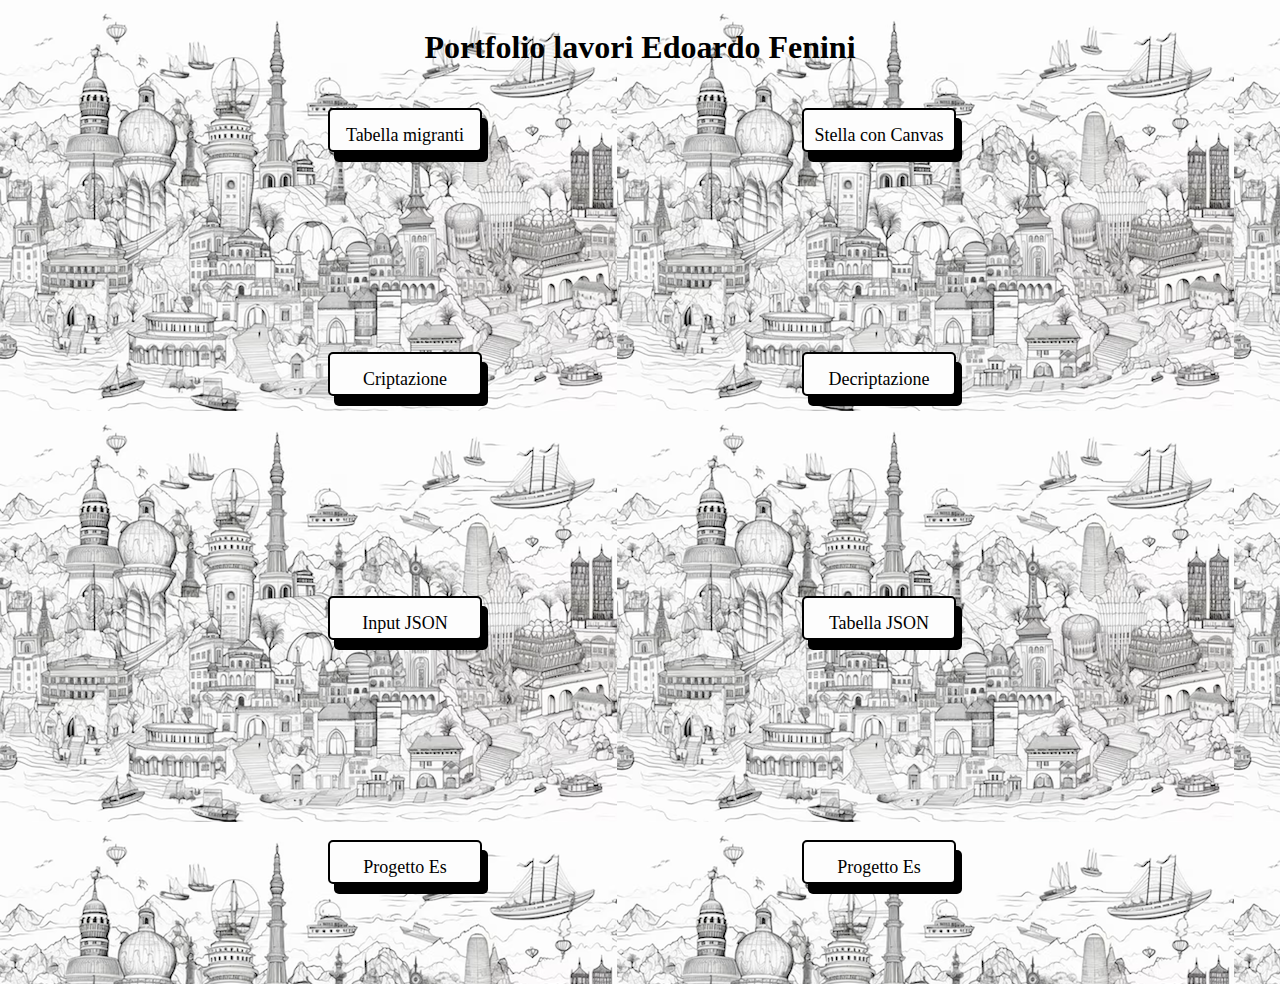
<file: index.html>
<!DOCTYPE html>
<html>
    <head>
        <style>
            body {
                text-align: center;
                background-image: url("image.png");
            }
            
           .classe {
            background-color: rgb(253, 253, 253);

            text-align: center;

            height: 40px;
            width: 150px;
            border: 2px solid black;
            border-radius: 5px;

            transition-duration: 0.8s;
            box-shadow: 6px 10px black;

            float: left;

            margin-left: 320px;
            margin-top: 100px;
            margin-bottom: 100px;
           }
            


           .classe:hover {
            transform: scale(1.1);
            box-shadow: 8px 15px black;
           }

           .testo {
            margin-top: 10%;
            color: black;
            font-size: large;
           }

           .titolo {
            height: 80px;
            width: 700px;

            position: absolute;
            left: 50%;
            margin-left: -350px;
           }
           

        </style>
    </head>
    <body>
        <div class="titolo">   
            <H1 class="titoloT">Portfolio lavori Edoardo Fenini</H1>
        </div>
        



        <div>
            <a href="tabellaMigranti.html" class="link"><div class="classe"><p class="testo">Tabella migranti</p></div></a>
            <a href="canvas.html" class="link"><div class="classe"><p class="testo">Stella con Canvas</p></div></a>
            <a href="criptazione.html" class="link"><div class="classe"><p class="testo">Criptazione</p></div></a>
            <a href="decriptazione.html" class="link"><div class="classe"><p class="testo">Decriptazione</p></div></a>
        </div>
        <div>
            <a href="ricwzioneDatiJSON.html" class="link"><div class="classe"><p class="testo">Input JSON</p></div></a>
            <a href="tabellaDatiJSON.html" class="link"><div class="classe"><p class="testo">Tabella JSON</p></div></a>
            <a href="www.google.com" class="link"><div class="classe"><p class="testo">Progetto Es</p></div></a>
            <a href="www.google.com" class="link"><div class="classe"><p class="testo">Progetto Es</p></div></a>
        </div>





        
    </body>
</html>
</file>
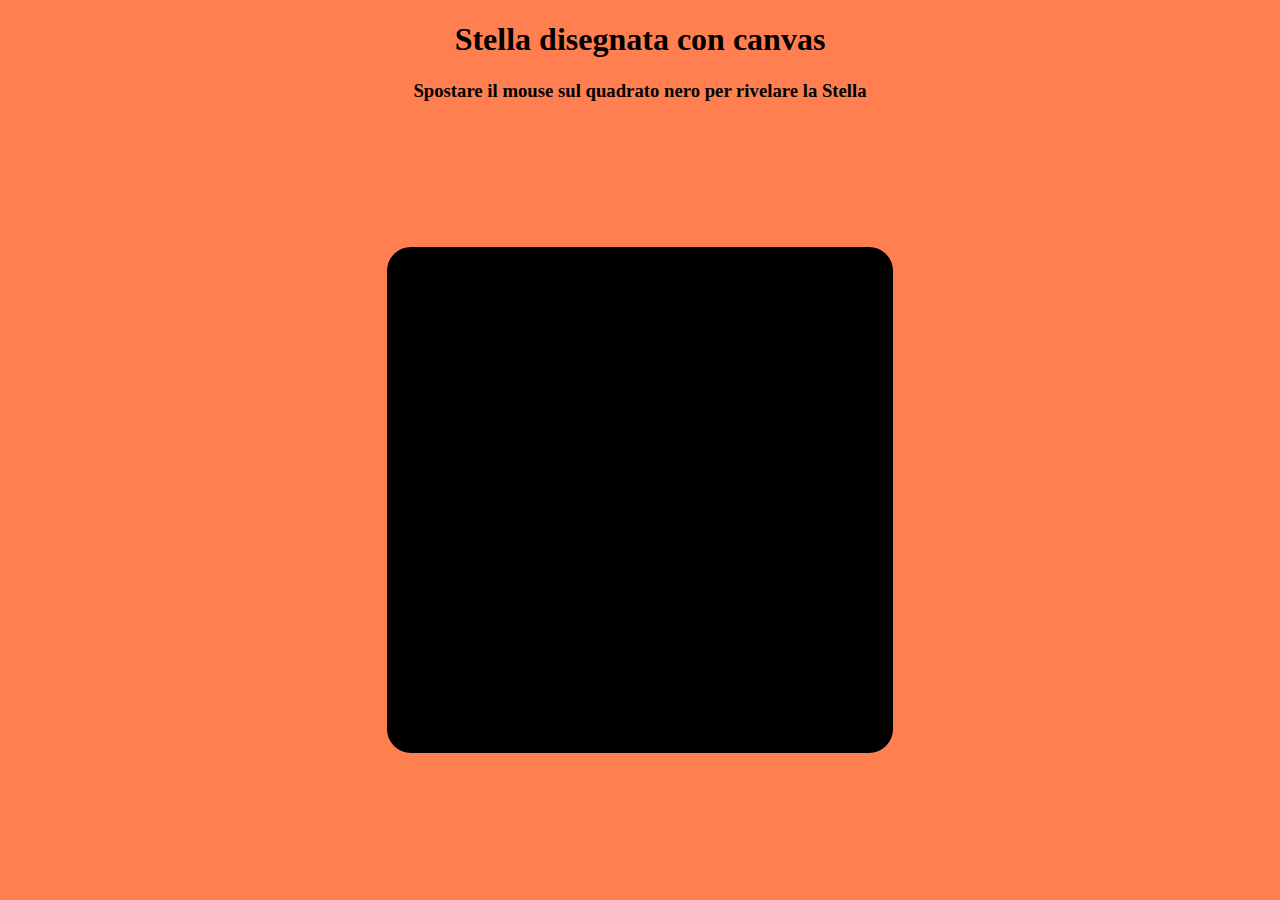
<file: canvas.html>
<!DOCTYPE html>
<html>
    <head>
        <style>
            body {
                background-color: coral;
                text-align: center;
            }
            .canvas {
                margin-top: 10%;
                background-color: black;
                border-radius: 24px;
                border: white;
                border-width: 2px;
                border: solid;
                transition-duration: 0.5s;
            }
            .canvas:hover {
                background-color: bisque;
            }



            .titolo {
                font-family: 'Times New Roman', Times, serif;
                transition-duration: 0.5s;
            }

            .titolo:hover {
                font-size: xx-large;
            }

            .istruzioni {
                font-family: 'Times New Roman', Times, serif;
                transition-duration: 0.5s;
            }
            .istruzioni:hover {
                font-size: x-large;
            }



        </style>
    </head>
    <body>
        <h1 class="titolo">Stella disegnata con canvas</h1>
        <h3 class="istruzioni">Spostare il mouse sul quadrato nero per rivelare la Stella</h3>


        <canvas id="myCanvas" width="500" height="500" class="canvas"></canvas>


        


        <script>
            const canvas = document.getElementById("myCanvas");
            const ctx = canvas.getContext("2d");


            ctx.moveTo(250, 100); // Punta superiore
            ctx.lineTo(290, 190); // Angolo destro alto
            ctx.stroke();

            ctx.moveTo(290, 190);
            ctx.lineTo(380, 190); // Angolo destro basso
            ctx.stroke();

            ctx.moveTo(380, 190);
            ctx.lineTo(310, 250); // Punta inferiore destra
            ctx.stroke();

            ctx.moveTo(310, 250);
            ctx.lineTo(340, 340); // Angolo destro basso
            ctx.stroke();

            ctx.moveTo(340, 340);
            ctx.lineTo(250, 280); // Punta inferiore
            ctx.stroke();

            ctx.moveTo(250, 280);
            ctx.lineTo(160, 340); // Angolo sinistro basso
            ctx.stroke();

            ctx.moveTo(160, 340);
            ctx.lineTo(190, 250); // Punta inferiore sinistra
            ctx.stroke();

            ctx.moveTo(190, 250);
            ctx.lineTo(120, 190); // Angolo sinistro alto
            ctx.stroke();

            ctx.moveTo(120, 190);
            ctx.lineTo(210, 190); // Angolo sinistro basso
            ctx.stroke();

            ctx.moveTo(210, 190);
            ctx.lineTo(250, 100); // Punta superiore
            ctx.stroke();



            

        </script>
    </body>
</html>
</file>
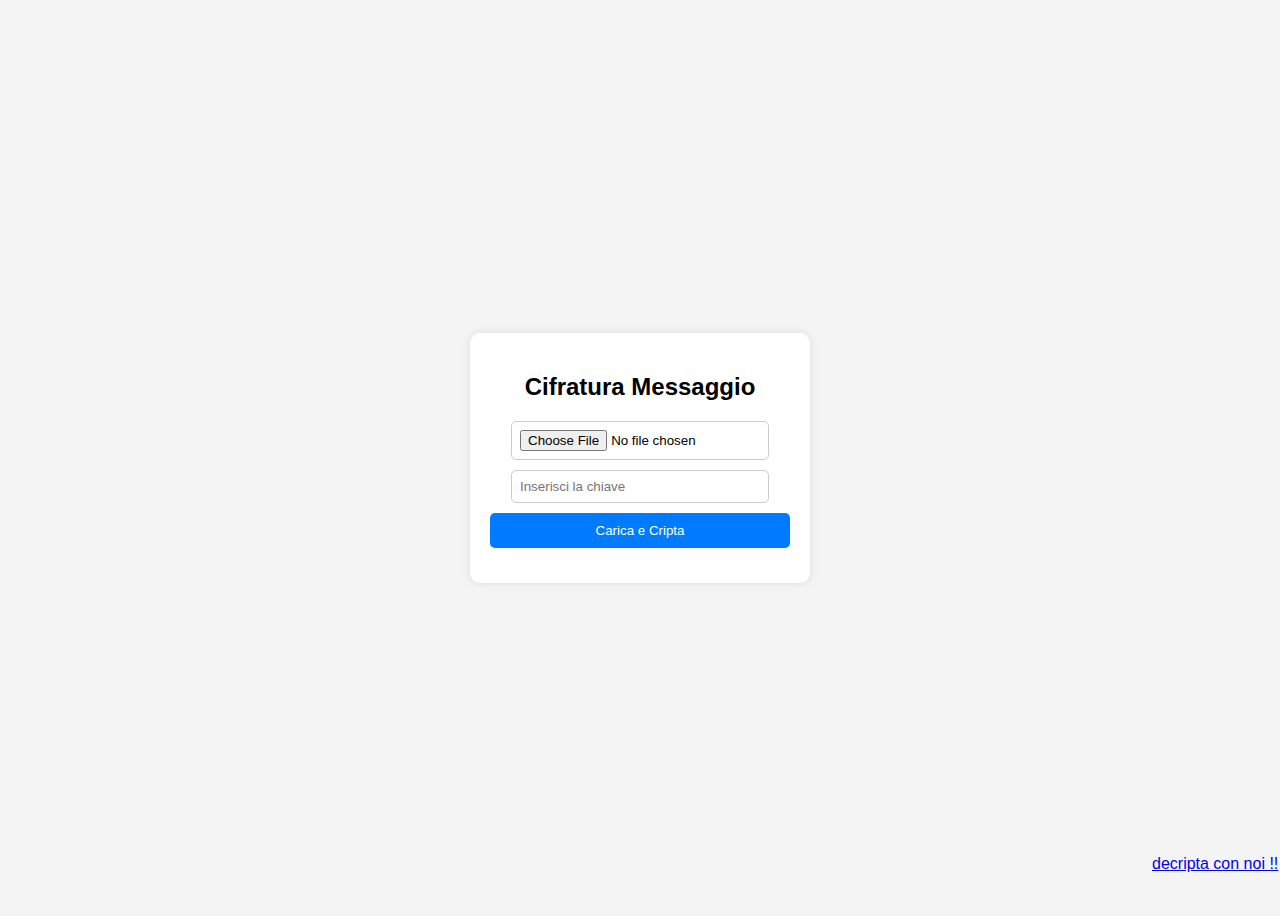
<file: criptazione.html>
<!DOCTYPE html>
<html>
    <head>
        <style>
            body {
                font-family: Arial, sans-serif;
                display: flex;
                justify-content: center;
                align-items: center;
                height: 100vh;
                background-color: #f4f4f4;
            }
            .container {
                background: white;
                padding: 20px;
                border-radius: 10px;
                box-shadow: 0 0 10px rgba(0, 0, 0, 0.1);
                text-align: center;
                width: 300px;
            }
            .input {
                display: block;
                width: 80%;
                margin: 10px auto;
                padding: 8px;
                border: 1px solid #ccc;
                border-radius: 5px;
            }
            .btn {
                background-color: #007bff;
                color: white;
                border: none;
                padding: 10px 15px;
                cursor: pointer;
                border-radius: 5px;
                width: 100%;
            }
            .btn:hover {
                background-color: #0056b3;
            }
            .output {
                margin-top: 15px;
                font-weight: bold;
            }
            .decripta {
                position: absolute;
                top: 95%;
                left: 90%;
            }
        </style>
    </head>
    <body>
        <div class="container">
            <h2>Cifratura Messaggio</h2>
            <input type="file" id="fileInput" class="input">
            <input type="text" id="Chiave" class="input" placeholder="Inserisci la chiave">
            <button class="btn" onclick="cripta()">Carica e Cripta</button>
            <div id="Output" class="output"></div>
        </div>
        <a href="decriptazione.html" class="decripta">decripta con noi !!</a>
        <script>
            function cripta() {
                const file = document.getElementById("fileInput").files[0];
                if (!file) return;
                const reader = new FileReader();
                reader.onload = function(event) {
                    let stream = event.target.result;
                    console.log(stream)
                    stream = stream.split(';;')
                    console.log(stream)

                    let messaggio = stream[0]
                    
                    let chiaveArr = document.getElementById("Chiave").value.split(":");
                    let chiave = 0;
                    for (let i = 0; i < chiaveArr.length; i++) {
                        chiave += parseInt(chiaveArr[i]);
                    }
                    const caratteri = stream[1];
                    localStorage.setItem("alfabeto", stream[1]);
                    let messaggio_criptato = "";
                    for (let i = 0; i < messaggio.length; i++) {
                        let index = caratteri.indexOf(messaggio[i]);
                        if (index !== -1) {
                            messaggio_criptato += caratteri[(index + chiave) % caratteri.length];
                        } else {
                            messaggio_criptato += messaggio[i];
                        }
                    }
                    document.getElementById("Output").textContent = messaggio_criptato;
                    localStorage.setItem("messaggio criptato", messaggio_criptato);
                };
                reader.readAsText(file);
            }
        </script>
    </body>
</html>
</file>
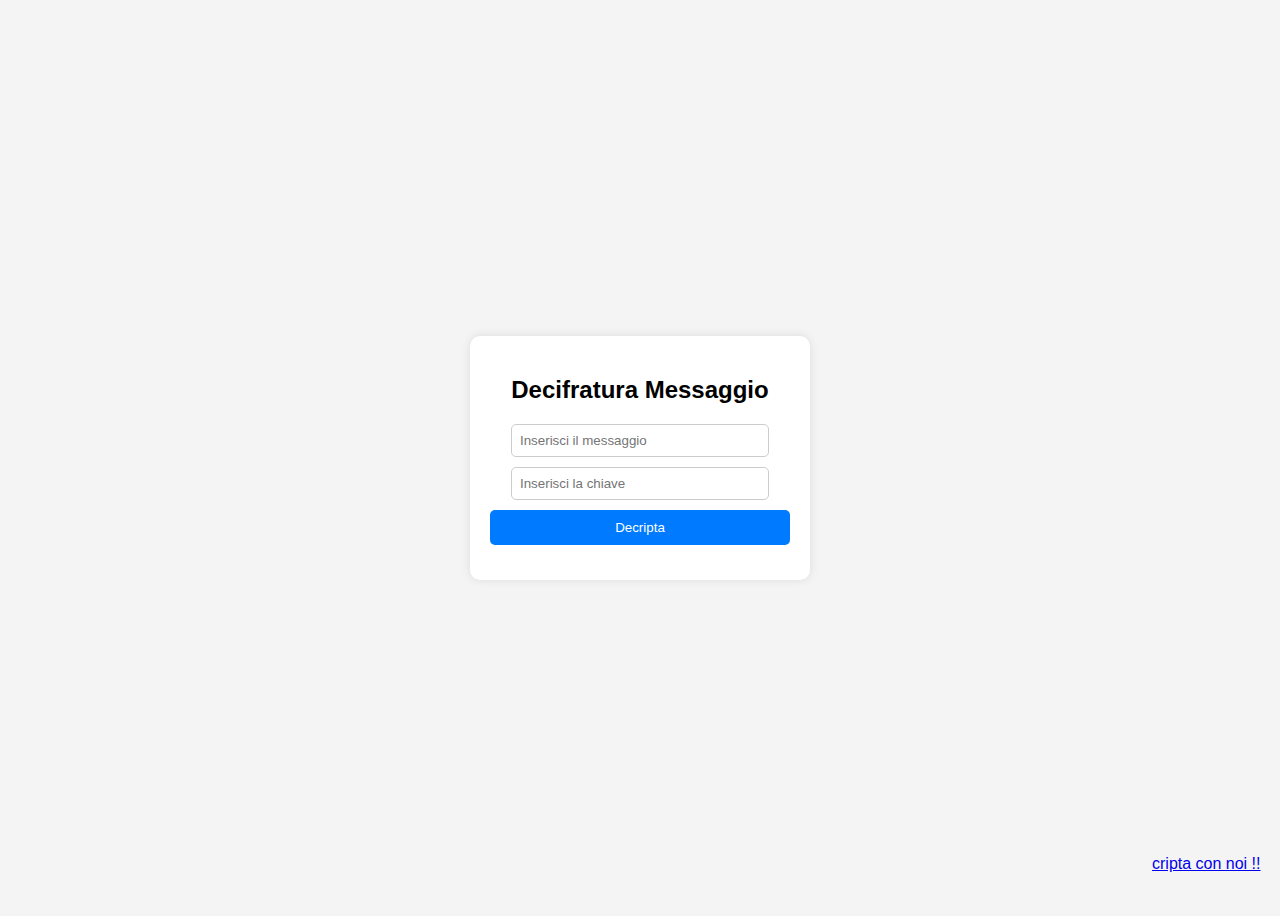
<file: decriptazione.html>
<!DOCTYPE html>
<html>
    <head>



        <style>
            body {
    font-family: Arial, sans-serif;
    display: flex;
    justify-content: center;
    align-items: center;
    height: 100vh;
    background-color: #f4f4f4;
}

.container {
    background: white;
    padding: 20px;
    border-radius: 10px;
    box-shadow: 0 0 10px rgba(0, 0, 0, 0.1);
    text-align: center;
    width: 300px;
}

.input {
    display: block;
    width: 80%;
    margin: 10px auto;
    padding: 8px;
    border: 1px solid #ccc;
    border-radius: 5px;
}

.btn {
    background-color: #007bff;
    color: white;
    border: none;
    padding: 10px 15px;
    cursor: pointer;
    border-radius: 5px;
    width: 100%;
}

.btn:hover {
    background-color: #0056b3;
}

.output {
    margin-top: 15px;
    font-weight: bold;
}
.cripta {
    position: absolute;
    top: 95%;
    left: 90%;
}
        </style>
    </head>
    <body>
        

    <div class="container">
        <h2>Decifratura Messaggio</h2>
        <input type="text" id="Messaggio" class="input" placeholder="Inserisci il messaggio">
        <input type="text" id="Chiave" class="input" placeholder="Inserisci la chiave">
        <button id="Cripta" class="btn" onclick="decripta()">Decripta</button>
        <div id="Output" class="output"></div>
    </div>


    <a href="criptazione.html" class="cripta">cripta con noi !!</a>



        <script>
            const scritta = document.createElement("p");
            document.getElementById("Messaggio").value = localStorage.getItem("messaggio criptato");            
            const caratteri = localStorage.getItem("alfabeto")


            function decripta() {
                const messaggio = document.getElementById("Messaggio").value;
                let chiaveSTR = document.getElementById("Chiave").value;
                chiaveSTR = chiaveSTR.split(":");
                const chiaveARR = [];
                

                for (let i = 0; i < chiaveSTR.length; i++) {
                    chiaveARR[i] = parseInt(chiaveSTR[i])
                }

                let chiave = 0;
                for (let i = 0; i < chiaveARR.length; i++) {
                    chiave += chiaveARR[i];
                }
                let messaggio_decriptato = "";


                
                for (let i = 0; i < messaggio.length; i++) {
                   for (let j = 0; j < caratteri.length; j++) {
                    if (caratteri[j] == messaggio[i]) {
                        messaggio_decriptato += caratteri[((j - chiave) + caratteri.length)%caratteri.length]
                    }
                   }
                }

                
               const nodo = document.createTextNode(messaggio_decriptato);


               const output = document.getElementById("Output");


               scritta.appendChild(nodo);
               output.appendChild(scritta);

               localStorage.setItem("messaggio criptato", messaggio_decriptato)

            }


        </script>
    </body>
</html>
</file>
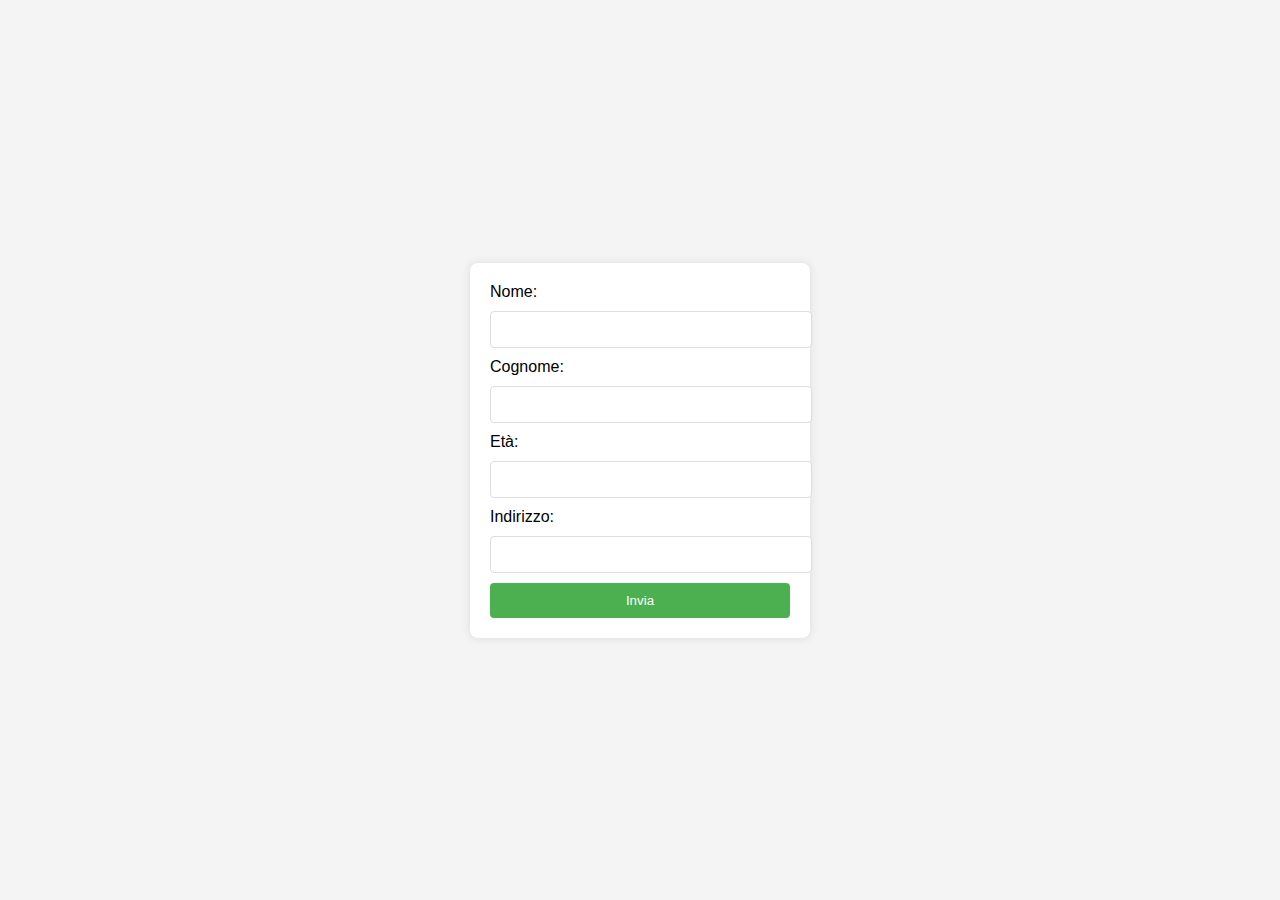
<file: ricwzioneDatiJSON.html>
<!DOCTYPE html>
<!DOCTYPE html>
<html>
<head>
  <title>Maschera di input</title>
  <style>
    body {
      font-family: Arial, sans-serif;
      background-color: #f4f4f4;
      margin: 0;
      padding: 0;
      display: flex;
      justify-content: center;
      align-items: center;
      height: 100vh;
    }
    form {
      background-color: white;
      padding: 20px;
      border-radius: 8px;
      box-shadow: 0 0 10px rgba(0, 0, 0, 0.1);
      width: 300px;
    }
    input {
      width: 100%;
      padding: 10px;
      margin: 10px 0;
      border: 1px solid #ddd;
      border-radius: 4px;
    }
    button {
      width: 100%;
      padding: 10px;
      background-color: #4CAF50;
      color: white;
      border: none;
      border-radius: 4px;
      cursor: pointer;
    }
    button:hover {
      background-color: #45a049;
    }
  </style>
</head>
<body>
  <form id="userForm">
    Nome: <input type="text" id="nome" required><br>
    Cognome: <input type="text" id="cognome" required><br>
    Età: <input type="number" id="eta" required><br>
    Indirizzo: <input type="text" id="indirizzo" required><br>
    <button type="submit" onclick="invia()" >Invia</button>
  </form>

  <script>


    function invia() {
      var utente = {
        nome: document.getElementById('nome').value,
        cognome: document.getElementById('cognome').value,
        eta: document.getElementById('eta').value,
        indirizzo: document.getElementById('indirizzo').value
      };

      var utenti = localStorage.getItem('utenti');
      if (utenti) {
        utenti = JSON.parse(utenti);
      } else {
        utenti = [];
      }

      utenti.push(utente);
      localStorage.setItem('utenti', JSON.stringify(utenti));
      };
  </script>
</body>
</html>
</file>
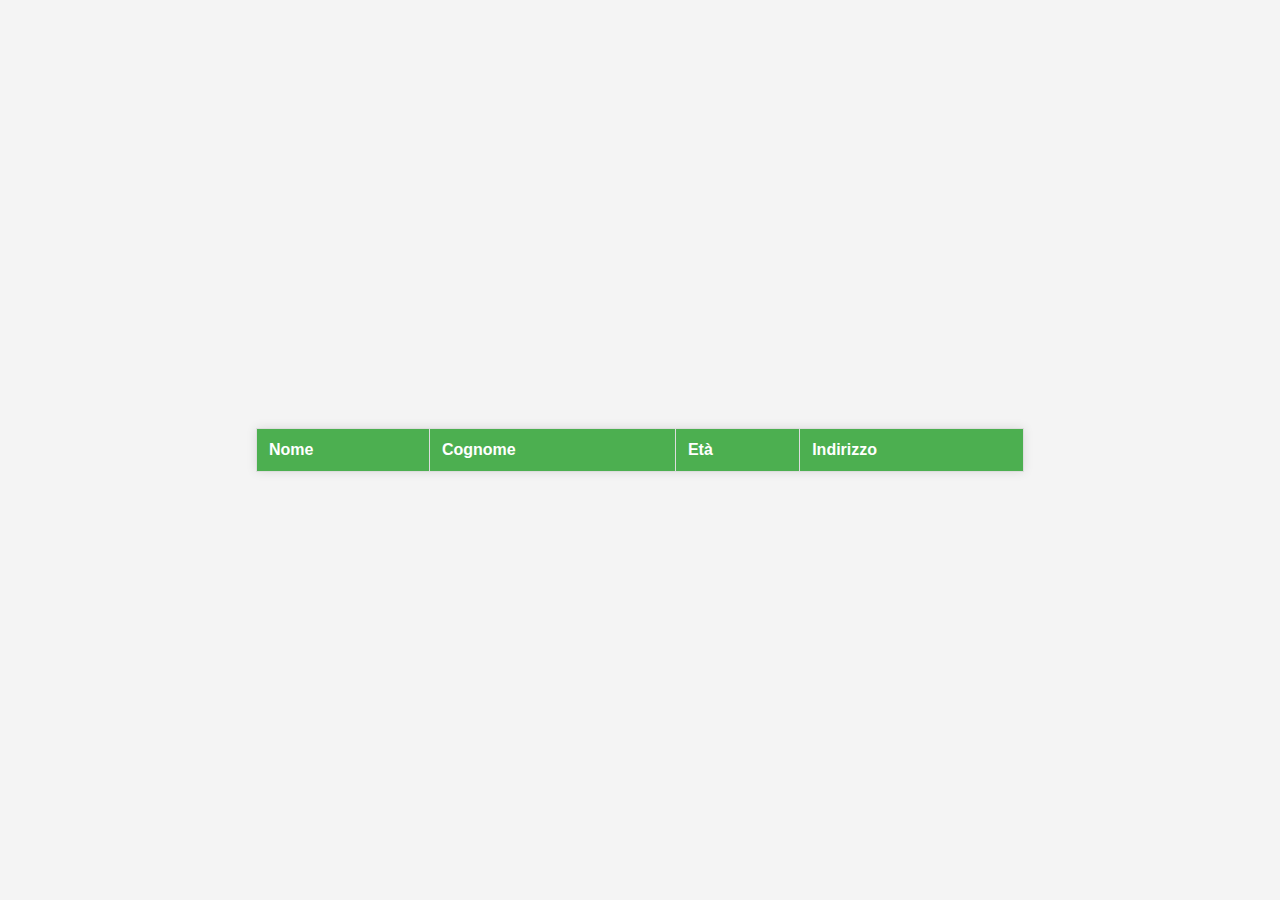
<file: tabellaDatiJSON.html>
<!DOCTYPE html>
<html>
<head>
  <title>Griglia risultati</title>
  <style>
    body {
      font-family: Arial, sans-serif;
      background-color: #f4f4f4;
      margin: 0;
      padding: 0;
      display: flex;
      justify-content: center;
      align-items: center;
      height: 100vh;
    }
    table {
      border-collapse: collapse;
      width: 60%;
      background-color: white;
      box-shadow: 0 0 10px rgba(0, 0, 0, 0.1);
    }
    th, td {
      padding: 12px;
      text-align: left;
      border: 1px solid #ddd;
    }
    th {
      background-color: #4CAF50;
      color: white;
    }
    td {
      background-color: #f9f9f9;
    }
  </style>
</head>
<body>
  <table>
    <tr>
      <th>Nome</th>
      <th>Cognome</th>
      <th>Età</th>
      <th>Indirizzo</th>
    </tr>
    <tbody id="datiUtenti"></tbody>
  </table>

  <script>
    var utenti = localStorage.getItem('utenti');
    if (utenti) {
      utenti = JSON.parse(utenti);
    } else {
      utenti = [];
    }

    var corpoTabella = document.getElementById('datiUtenti');

    for (var i = 0; i < utenti.length; i++) {
      var utente = utenti[i];
      var riga = document.createElement('tr');
      riga.innerHTML = '<td>' + utente.nome + '</td><td>' + utente.cognome + '</td><td>' + utente.eta + '</td><td>' + utente.indirizzo + '</td>';
      corpoTabella.appendChild(riga);
    }
  </script>
</body>
</html>
</file>
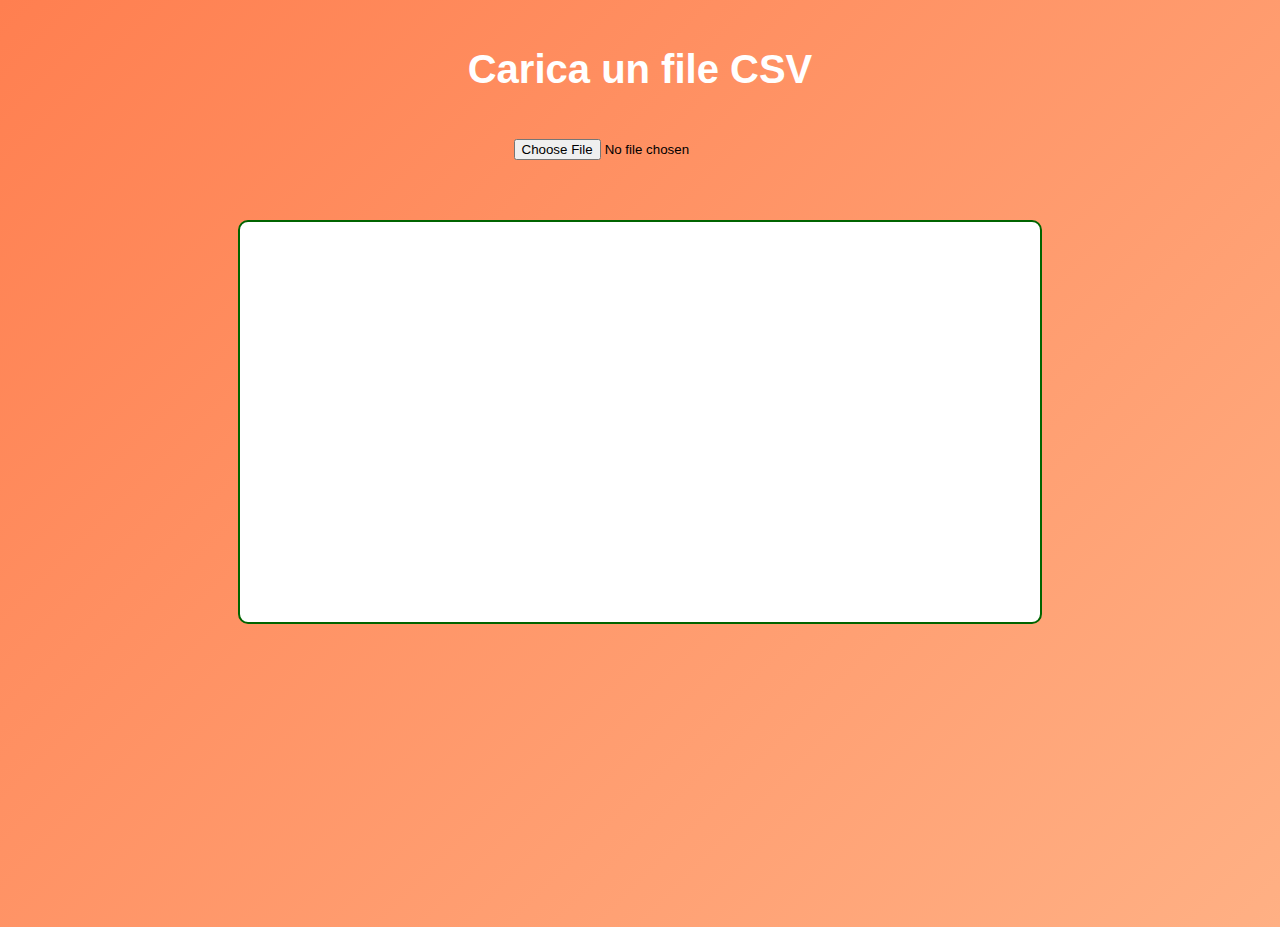
<file: tabellaMigranti.html>
<!DOCTYPE html>
<html lang="it">
<head>
    <title>Lettura File CSV con JavaScript</title>
    <style>
        body {
            font-family: 'Arial', sans-serif;
            background: linear-gradient(135deg, #FF7F50, #FFB084);
            text-align: center;
            margin: 0;
            padding: 0;
            height: 100vh;
        }
        h1 {
            color: #fff;
            font-size: 2.5rem;
            padding: 20px;
        }
        table {
            width: 60%;
            margin: 20px auto;
            border-collapse: collapse;
            box-shadow: 0 4px 12px rgba(0, 0, 0, 0.1);
        }
        th, td {
            border: 1px solid #ddd;
            padding: 12px;
            text-align: left;
        }
        th {
            background-color: #FF7F50;
            color: #fff;
        }
        canvas {
            background-color: white;
            margin-top: 20px;
            border-radius: 10px;
            border: 2px solid darkgreen;
        }
    </style>
</head>
<body>
    <h1>Carica un file CSV</h1>
    <input type="file" id="input" accept=".csv">
    <table id="tabella"></table>
    <canvas id="grafico" width="800" height="400"></canvas>
    
    <script>
        document.getElementById("input").addEventListener("change", function () {
            let file = this.files[0];
            let lettore = new FileReader();

            lettore.onload = function (e) {
                let righe = e.target.result.split('\n');
                let tabella = document.getElementById("tabella");
                let grafico = document.getElementById("grafico");
                let ctx = grafico.getContext("2d");
                tabella.innerHTML = "";

                let dati = [];
                righe.forEach((riga, indice) => {
                    let elementoRiga = document.createElement("tr");
                    let celle = riga.split(",").map(c => c.replace(/"/g, '').trim());
                    
                    if (indice > 0 && celle.length >= 2) {
                        dati.push({ etichetta: celle[0], valore: parseFloat(celle[1]) });
                    }
                    
                    celle.forEach(cella => {
                        let elementoCella = document.createElement(indice === 0 ? "th" : "td");
                        elementoCella.textContent = cella;
                        elementoRiga.appendChild(elementoCella);
                    });
                    
                    tabella.appendChild(elementoRiga);
                });
                
                disegnaGrafico(ctx, dati);
            };
            
            lettore.readAsText(file);
        });

        function disegnaGrafico(ctx, dati) {
            ctx.clearRect(0, 0, ctx.canvas.width, ctx.canvas.height);
            ctx.beginPath();
            ctx.moveTo(50, 350);
            ctx.lineTo(750, 350);
            ctx.stroke();
            ctx.moveTo(50, 50);
            ctx.lineTo(50, 350);
            ctx.stroke();
            
            let valoreMassimo = Math.max(...dati.map(d => d.valore));
            let scala = 300 / valoreMassimo;
            let passoX = 700 / dati.length;
            
            ctx.beginPath();
            ctx.strokeStyle = "blue";
            dati.forEach((punto, indice) => {
                let x = 50 + indice * passoX;
                let y = 350 - (punto.valore * scala);
                if (indice === 0) {
                    ctx.moveTo(x, y);
                } else {
                    ctx.lineTo(x, y);
                }
                ctx.fillText(punto.etichetta, x - 10, 370);
            });
            ctx.stroke();
        }
    </script>
</body>
</html>
</file>
